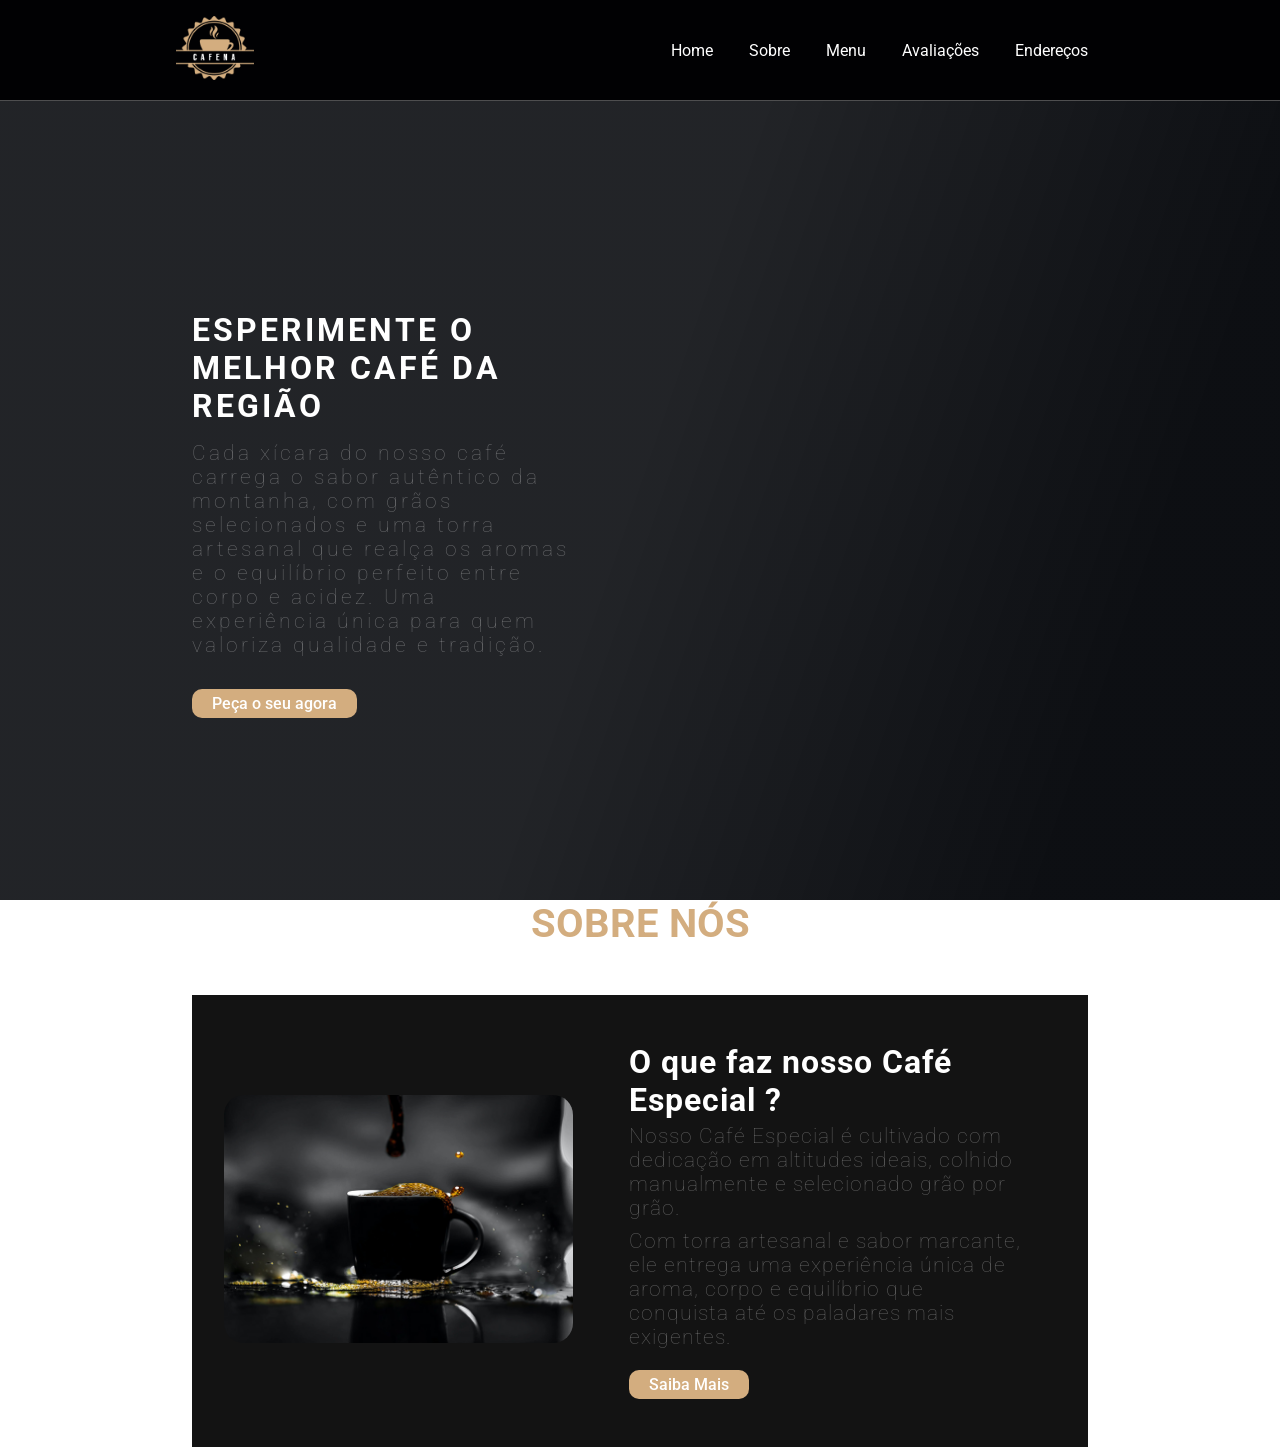
<file: index.html>
<!DOCTYPE html>
<html lang="pt-br">

<head>
    <meta charset="UTF-8">
    <meta name="viewport" content="width=device-width, initial-scale=1.0">
    <!-- css aplicação -->
    <link rel="stylesheet" href="style.css">
    <!-- google fonts -->
    <link rel="preconnect" href="https://fonts.googleapis.com">
    <link rel="preconnect" href="https://fonts.gstatic.com" crossorigin>
    <link href="https://fonts.googleapis.com/css2?family=Roboto:ital,wght@0,100..900;1,100..900&display=swap"
        rel="stylesheet">
    <title>Cafeteria</title>
</head>

<body>

    <div class="caixa-video">
        <video src="./videos/coofe.mp4" loop muted autoplay></video>
        <div class="mascara"></div>
    </div>

    <header>
        <section>
            <a href="#">
                <img src="./imgs/logo.png" alt="logo-cafeteria">
            </a>
            <nav>
                <a href="#">Home</a>
                <a href="#">Sobre</a>
                <a href="#">Menu</a>
                <a href="#">Avaliações</a>
                <a href="#"onclick="mostrarModal()">Endereços</a>
            </nav>
        </section>
    </header>


    <section class="caixa-principal">
        <div>
            <h3>Esperimente o Melhor Café da Região</h3>
            <p>Cada xícara do nosso café carrega o sabor autêntico da montanha, com grãos selecionados e uma torra
                artesanal que realça os aromas e o equilíbrio perfeito entre corpo e acidez. Uma experiência única para
                quem valoriza qualidade e tradição.</p>
            <a href="#" class="botao-link">Peça o seu agora</a>
        </div>


    </section>

    <section class="caixa-sobre">
        <h2>Sobre Nós</h2>
        <div class="sobre-container">
            <div class="sobre-img">
                <img src="./imgs/about-img.jpg" alt="Uma xicara com café">
            </div>
            <div class="sobre-texto">
                <h3>O que faz nosso Café Especial ?</h3>
                <p>
                    Nosso Café Especial é cultivado com dedicação em altitudes ideais, colhido manualmente e selecionado
                    grão por grão.
                </p>
                <p>
                    Com torra artesanal e sabor marcante, ele entrega uma experiência única de aroma,
                    corpo e equilíbrio que conquista até os paladares mais exigentes.
                </p>

                <a href="#" class="botao-link">Saiba Mais</a>

            </div>
        </div>
    </section>

    <div class="modal">
        <h3>Nosso Endereço</h3>

        <iframe
            src="https://www.google.com/maps/embed?pb=!1m18!1m12!1m3!1d29634.60490710703!2d-49.630032117966316!3d-21.806346627617785!2m3!1f0!2f0!3f0!3m2!1i1024!2i768!4f13.1!3m3!1m2!1s0x94be467589002709%3A0x54c03e662abc324e!2sCafel%C3%A2ndia%2C%20SP%2C%2016500-000!5e0!3m2!1spt-BR!2sbr!4v1752083420505!5m2!1spt-BR!2sbr"
            width="600" height="450" style="border:0;" allowfullscreen="" loading="lazy"
            referrerpolicy="no-referrer-when-downgrade">
        </iframe>
    </div>

    <div class="mascara-modal"onclick="esconderModal()"></div>


<script src="script.js"></script>

</body>

</html>
</file>
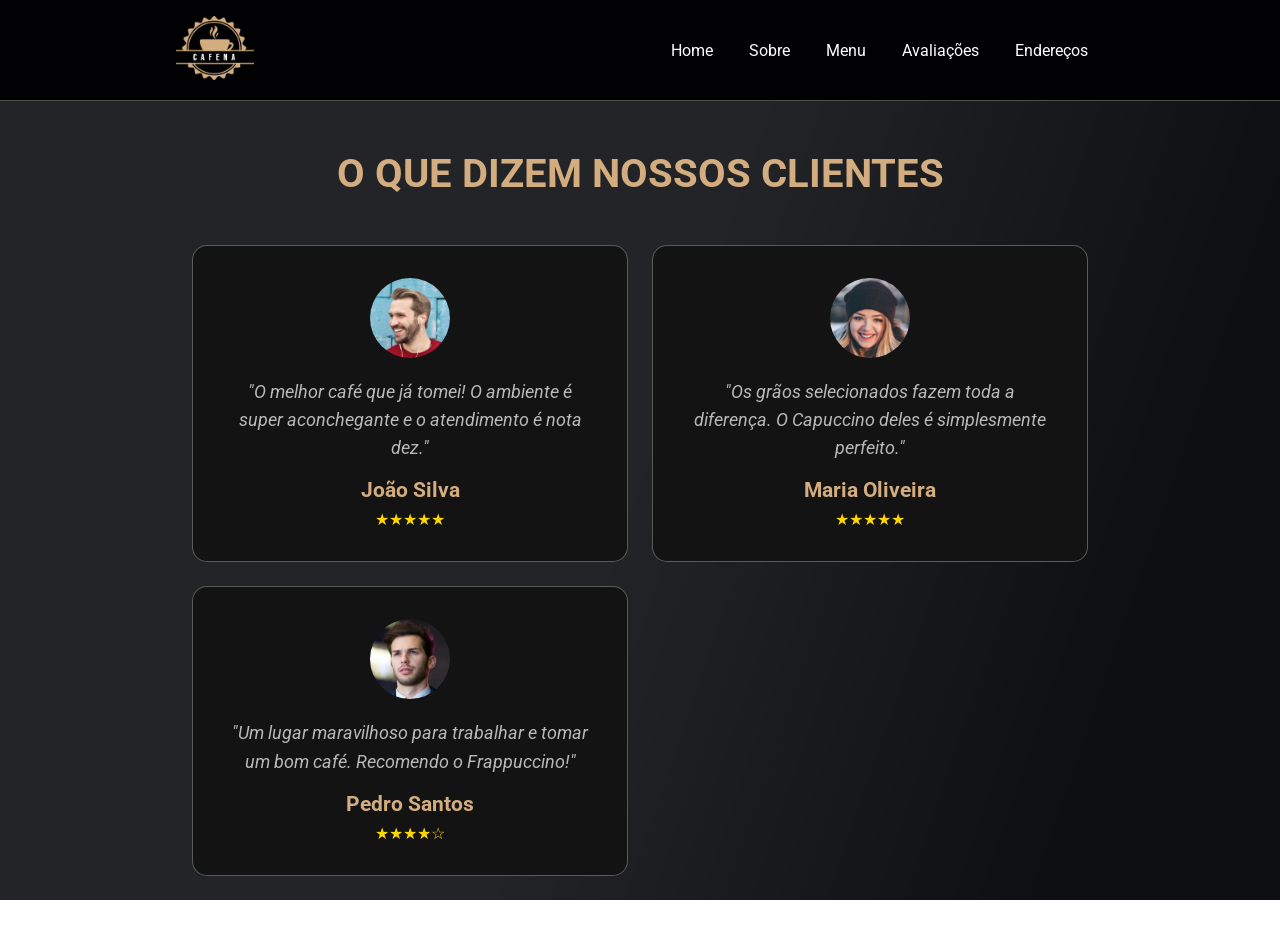
<file: avaliacoes.html>
<!DOCTYPE html>
<html lang="pt-br">

<head>
    <meta charset="UTF-8">
    <meta name="viewport" content="width=device-width, initial-scale=1.0">
    <!-- css aplicação -->
    <link rel="stylesheet" href="style.css">
    <!-- google fonts -->
    <link rel="preconnect" href="https://fonts.googleapis.com">
    <link rel="preconnect" href="https://fonts.gstatic.com" crossorigin>
    <link href="https://fonts.googleapis.com/css2?family=Roboto:ital,wght@0,100..900;1,100..900&display=swap"
        rel="stylesheet">
    <title>Avaliações - Cafeteria</title>
</head>

<body>

    <div class="caixa-video">
        <video src="./videos/coofe.mp4" loop muted autoplay></video>
        <div class="mascara"></div>
    </div>

    <header>
        <section>
            <a href="index.html">
                <img src="./imgs/logo.png" alt="logo-cafeteria">
            </a>
            <nav>
                <a href="index.html">Home</a>
                <a href="sobre.html">Sobre</a>
                <a href="menu.html">Menu</a>
                <a href="avaliacoes.html">Avaliações</a>
                <a href="#" onclick="mostrarModal()">Endereços</a>
            </nav>
        </section>
    </header>

    <section class="caixa-avaliacoes">
        <h2>O que dizem nossos clientes</h2>
        <div class="avaliacoes-grid">
            <div class="avaliacao-card">
                <img src="./imgs/pic-1.png" alt="Cliente 1">
                <p>"O melhor café que já tomei! O ambiente é super aconchegante e o atendimento é nota dez."</p>
                <h3>João Silva</h3>
                <div class="estrelas">★★★★★</div>
            </div>
            <div class="avaliacao-card">
                <img src="./imgs/pic-2.png" alt="Cliente 2">
                <p>"Os grãos selecionados fazem toda a diferença. O Capuccino deles é simplesmente perfeito."</p>
                <h3>Maria Oliveira</h3>
                <div class="estrelas">★★★★★</div>
            </div>
            <div class="avaliacao-card">
                <img src="./imgs/pic-3.png" alt="Cliente 3">
                <p>"Um lugar maravilhoso para trabalhar e tomar um bom café. Recomendo o Frappuccino!"</p>
                <h3>Pedro Santos</h3>
                <div class="estrelas">★★★★☆</div>
            </div>
        </div>
    </section>

    <div class="modal">
        <h3>Nosso Endereço</h3>
        <iframe
            src="https://www.google.com/maps/embed?pb=!1m18!1m12!1m3!1d29634.60490710703!2d-49.630032117966316!3d-21.806346627617785!2m3!1f0!2f0!3f0!3m2!1i1024!2i768!4f13.1!3m3!1m2!1s0x94be467589002709%3A0x54c03e662abc324e!2sCafel%C3%A2ndia%2C%20SP%2C%2016500-000!5e0!3m2!1spt-BR!2sbr!4v1752083420505!5m2!1spt-BR!2sbr"
            width="600" height="450" style="border:0;" allowfullscreen="" loading="lazy"
            referrerpolicy="no-referrer-when-downgrade">
        </iframe>
    </div>

    <div class="mascara-modal" onclick="esconderModal()"></div>

    <script src="script.js"></script>

</body>

</html>
</file>
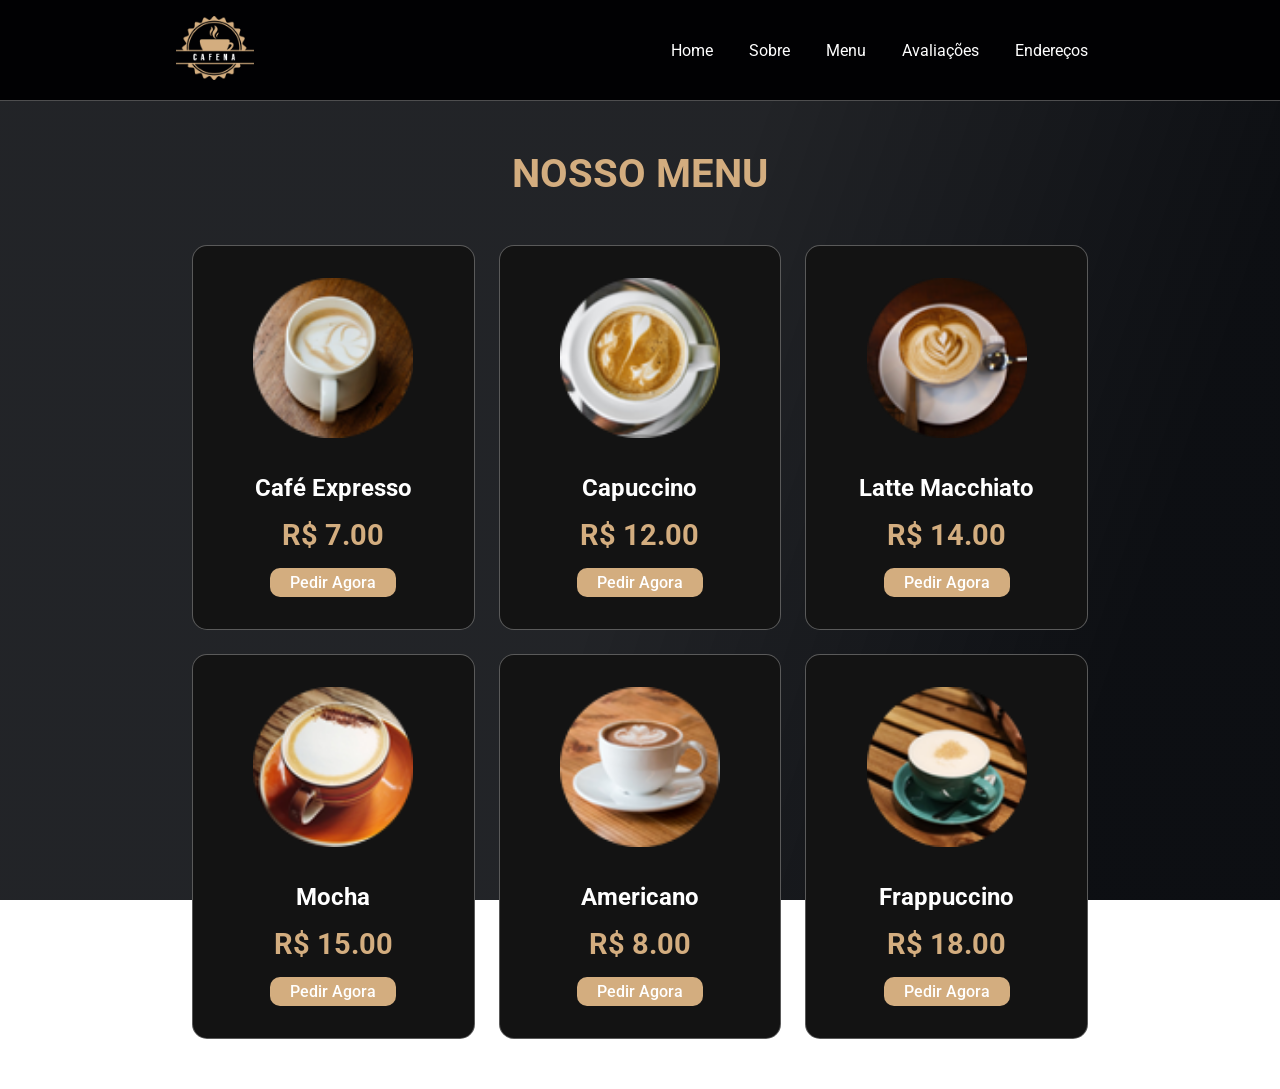
<file: menu.html>
<!DOCTYPE html>
<html lang="pt-br">

<head>
    <meta charset="UTF-8">
    <meta name="viewport" content="width=device-width, initial-scale=1.0">
    <!-- css aplicação -->
    <link rel="stylesheet" href="style.css">
    <!-- google fonts -->
    <link rel="preconnect" href="https://fonts.googleapis.com">
    <link rel="preconnect" href="https://fonts.gstatic.com" crossorigin>
    <link href="https://fonts.googleapis.com/css2?family=Roboto:ital,wght@0,100..900;1,100..900&display=swap"
        rel="stylesheet">
    <title>Menu - Cafeteria</title>
</head>

<body>

    <div class="caixa-video">
        <video src="./videos/coofe.mp4" loop muted autoplay></video>
        <div class="mascara"></div>
    </div>

    <header>
        <section>
            <a href="index.html">
                <img src="./imgs/logo.png" alt="logo-cafeteria">
            </a>
            <nav>
                <a href="index.html">Home</a>
                <a href="sobre.html">Sobre</a>
                <a href="menu.html">Menu</a>
                <a href="avaliacoes.html">Avaliações</a>
                <a href="#" onclick="mostrarModal()">Endereços</a>
            </nav>
        </section>
    </header>

    <section class="caixa-menu">
        <h2>Nosso Menu</h2>
        <div class="menu-grid">
            <div class="menu-item">
                <img src="./imgs/menu-1.png" alt="Café 1">
                <h3>Café Expresso</h3>
                <div class="preco">R$ 7.00</div>
                <a href="#" class="botao-link">Pedir Agora</a>
            </div>
            <div class="menu-item">
                <img src="./imgs/menu-2.png" alt="Café 2">
                <h3>Capuccino</h3>
                <div class="preco">R$ 12.00</div>
                <a href="#" class="botao-link">Pedir Agora</a>
            </div>
            <div class="menu-item">
                <img src="./imgs/menu-3.png" alt="Café 3">
                <h3>Latte Macchiato</h3>
                <div class="preco">R$ 14.00</div>
                <a href="#" class="botao-link">Pedir Agora</a>
            </div>
            <div class="menu-item">
                <img src="./imgs/menu-4.png" alt="Café 4">
                <h3>Mocha</h3>
                <div class="preco">R$ 15.00</div>
                <a href="#" class="botao-link">Pedir Agora</a>
            </div>
            <div class="menu-item">
                <img src="./imgs/menu-5.png" alt="Café 5">
                <h3>Americano</h3>
                <div class="preco">R$ 8.00</div>
                <a href="#" class="botao-link">Pedir Agora</a>
            </div>
            <div class="menu-item">
                <img src="./imgs/menu-6.png" alt="Café 6">
                <h3>Frappuccino</h3>
                <div class="preco">R$ 18.00</div>
                <a href="#" class="botao-link">Pedir Agora</a>
            </div>
        </div>
    </section>

    <div class="modal">
        <h3>Nosso Endereço</h3>
        <iframe
            src="https://www.google.com/maps/embed?pb=!1m18!1m12!1m3!1d29634.60490710703!2d-49.630032117966316!3d-21.806346627617785!2m3!1f0!2f0!3f0!3m2!1i1024!2i768!4f13.1!3m3!1m2!1s0x94be467589002709%3A0x54c03e662abc324e!2sCafel%C3%A2ndia%2C%20SP%2C%2016500-000!5e0!3m2!1spt-BR!2sbr!4v1752083420505!5m2!1spt-BR!2sbr"
            width="600" height="450" style="border:0;" allowfullscreen="" loading="lazy"
            referrerpolicy="no-referrer-when-downgrade">
        </iframe>
    </div>

    <div class="mascara-modal" onclick="esconderModal()"></div>

    <script src="script.js"></script>

</body>

</html>
</file>
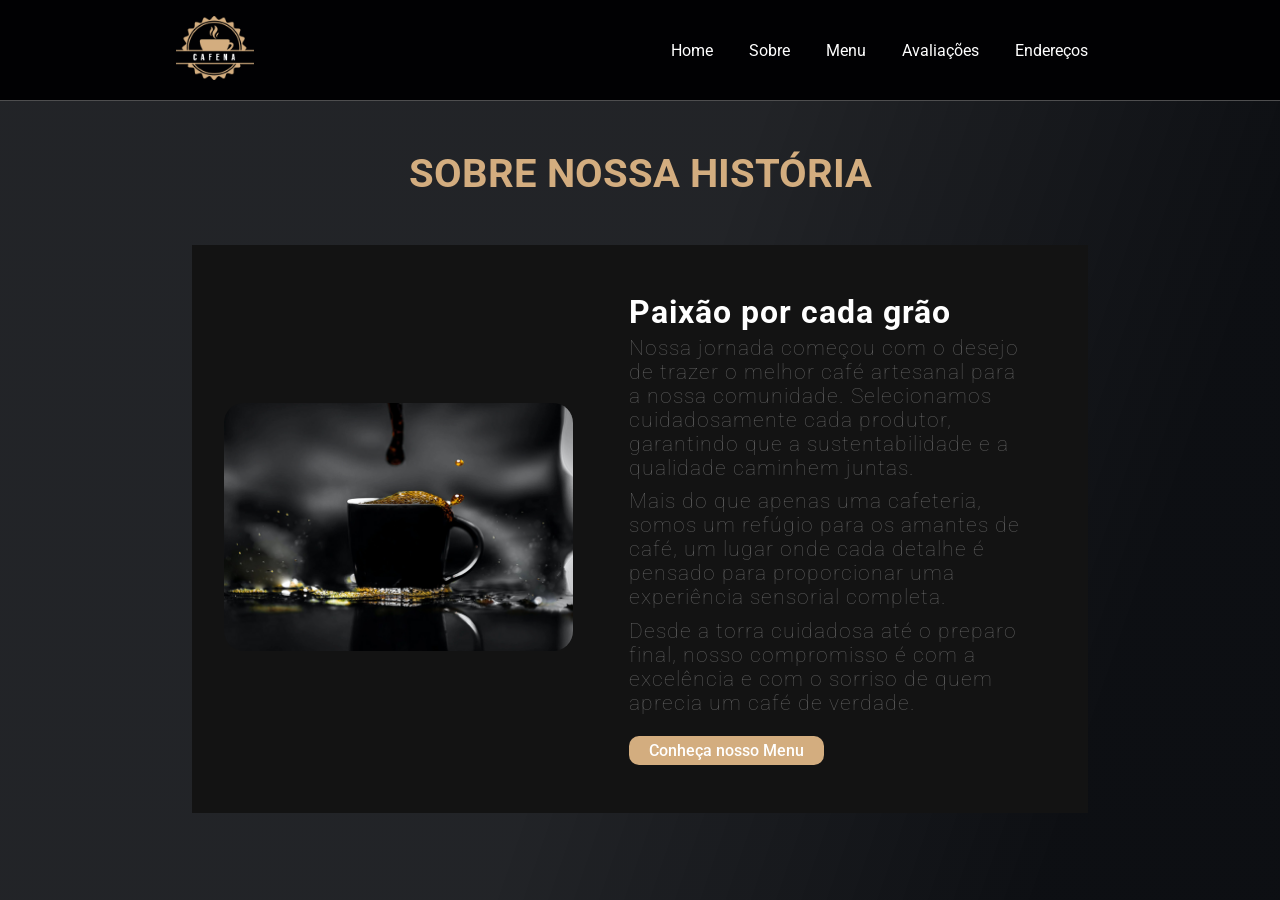
<file: sobre.html>
<!DOCTYPE html>
<html lang="pt-br">

<head>
    <meta charset="UTF-8">
    <meta name="viewport" content="width=device-width, initial-scale=1.0">
    <!-- css aplicação -->
    <link rel="stylesheet" href="style.css">
    <!-- google fonts -->
    <link rel="preconnect" href="https://fonts.googleapis.com">
    <link rel="preconnect" href="https://fonts.gstatic.com" crossorigin>
    <link href="https://fonts.googleapis.com/css2?family=Roboto:ital,wght@0,100..900;1,100..900&display=swap"
        rel="stylesheet">
    <title>Sobre Nós - Cafeteria</title>
</head>

<body>

    <div class="caixa-video">
        <video src="./videos/coofe.mp4" loop muted autoplay></video>
        <div class="mascara"></div>
    </div>

    <header>
        <section>
            <a href="index.html">
                <img src="./imgs/logo.png" alt="logo-cafeteria">
            </a>
            <nav>
                <a href="index.html">Home</a>
                <a href="sobre.html">Sobre</a>
                <a href="menu.html">Menu</a>
                <a href="avaliacoes.html">Avaliações</a>
                <a href="#" onclick="mostrarModal()">Endereços</a>
            </nav>
        </section>
    </header>

    <section class="caixa-sobre" style="padding-top: 150px; min-height: 100vh;">
        <h2>Sobre Nossa História</h2>
        <div class="sobre-container">
            <div class="sobre-img">
                <img src="./imgs/about-img.jpg" alt="Nossa Cafeteria">
            </div>
            <div class="sobre-texto">
                <h3>Paixão por cada grão</h3>
                <p>
                    Nossa jornada começou com o desejo de trazer o melhor café artesanal para a nossa comunidade. Selecionamos cuidadosamente cada produtor, garantindo que a sustentabilidade e a qualidade caminhem juntas.
                </p>
                <p>
                    Mais do que apenas uma cafeteria, somos um refúgio para os amantes de café, um lugar onde cada detalhe é pensado para proporcionar uma experiência sensorial completa.
                </p>
                <p>
                    Desde a torra cuidadosa até o preparo final, nosso compromisso é com a excelência e com o sorriso de quem aprecia um café de verdade.
                </p>
                <a href="menu.html" class="botao-link">Conheça nosso Menu</a>
            </div>
        </div>
    </section>

    <div class="modal">
        <h3>Nosso Endereço</h3>
        <iframe
            src="https://www.google.com/maps/embed?pb=!1m18!1m12!1m3!1d29634.60490710703!2d-49.630032117966316!3d-21.806346627617785!2m3!1f0!2f0!3f0!3m2!1i1024!2i768!4f13.1!3m3!1m2!1s0x94be467589002709%3A0x54c03e662abc324e!2sCafel%C3%A2ndia%2C%20SP%2C%2016500-000!5e0!3m2!1spt-BR!2sbr!4v1752083420505!5m2!1spt-BR!2sbr"
            width="600" height="450" style="border:0;" allowfullscreen="" loading="lazy"
            referrerpolicy="no-referrer-when-downgrade">
        </iframe>
    </div>

    <div class="mascara-modal" onclick="esconderModal()"></div>

    <script src="script.js"></script>

</body>

</html>
</file>
<file: style.css>
:root{
    --main-color: #d3ad7f;
    --black: #131313;
    --bg: #010103;
    --border: 0.1rem solid rgba(255,255,255,0.3);
}


* {
    margin: 0;
    padding: 0;
    box-sizing: border-box;
    font-size: 16px;
    text-decoration: none;
    font-family: roboto, sans-serif;
}

.caixa-video {
    position: fixed;
    z-index: -1;
    width: 100%;
    height: 100%;
}

.caixa-video video {
    min-width: 100%;
    min-height: 100%;
    position: fixed;
    top: 0;
}

.mascara {
    width: 100%;
    height: 100%;
    position: fixed;
    top: 0;
    background: linear-gradient(109deg, rgba(10, 12, 16, 0.9)50%, rgba(10, 12, 16, 0.99)85%);
}

header{
    width: 100vw;
    position: fixed;
    top: 0;
    left: 0;
    z-index: 2;
    background-color: var(--bg);
    border-bottom: var(--border);
}

header section{
    display: flex;
    align-items: center;
    justify-content: space-around;
    gap: 50px;
    padding: 1rem 0;
    position: relative;
}

header section a img{
    height: 4rem;
}

header section nav a{
    margin: 0 1rem;
    color: white;
    transition: 0.3s linear;
}

header section nav a:hover{
    color: var(--main-color);
    border-bottom: 0.1rem solid var(--main-color);
    padding-bottom: 0.5rem;
}

.caixa-principal{
    min-height: 100vh;
    display: flex;
    align-items: center;
    
}

.caixa-principal div{
    padding: 10% 15% 0 15%;
    max-width: 60%;
    
}

.caixa-principal div h3{
    color: white;
    font-size: 2rem;
    text-transform: uppercase;
    letter-spacing: 3px;
}

.caixa-principal div p{
    font-size: 1.3rem;
    color: rgba(255,255,255,0.3);
    font-weight: 100;
    letter-spacing: 3px;
    padding: 1rem 0;
}

.botao-link{
    display: inline-block;
    margin-top: 1rem;
    background-color: var(--main-color);
    cursor: pointer;
    color: white;
    padding: 5px 20px;
    border-radius: 10px;
    transition: 0.2s linear;
    font-weight: 500;
}

.botao-link:hover{
    letter-spacing: 2px;
    color: var(--black);
    font-weight: 500;
}

.caixa-sobre{
    padding: 0 15%;
}

.caixa-sobre h2{
    text-align: center;
    color: white;
    text-transform: uppercase;
    padding-bottom: 3rem;
    font-size: 2.5rem;
    color: var(--main-color);
}


.caixa-sobre .sobre-container{
    display: flex;
    align-items: center;
    gap: 1.5rem;
    background-color: var(--black);
    padding: 1rem 2rem;
}

.caixa-sobre .sobre-container .sobre-img{
    flex: 1 1 45rem;
}

.caixa-sobre .sobre-container .sobre-img img{
    width: 100%;
    border-radius: 20px;
}

.caixa-sobre .sobre-container .sobre-texto{
    flex: 1 1 55rem;
    padding: 2rem;
}

.caixa-sobre .sobre-container .sobre-texto h3{
    font-size: 2rem;
    color: white;
    letter-spacing: 1px;
}

.caixa-sobre .sobre-container .sobre-texto p{
    font-size: 1.3rem;
    color: rgba(255,255,255,0.3);
    letter-spacing: 1px;
    font-weight: 100;
    padding: 0.3rem 0;
}

.modal{
    display: flex;
    flex-direction: column;
    background-color: transparent;
    gap: 20px;
    z-index: 4;
    position: fixed;
    top: 50%;
    left: -30%;
    transform: translate(-50%,-40%);
    text-align: center;
    transition: left 1s ease-in;
}

.modal iframe{
    height: 350px;
    border-radius: 20px;
}

.modal h3{
    font-size: 2rem;
    color: var(--main-color);
    text-transform: uppercase;
}

.mascara-modal{
    visibility: hidden;
    z-index: 3;
    position: fixed;
    inset: 0;
    width: 100vw;
    height: 100vh;
    background: linear-gradient(109deg, rgba(10,12,16,0.99)15%, rgba(10,12,16,0.7)50%, rgba(10,12,16,0.99)85%);
}











/* Estilos Adicionais para Menu e Avaliações */
.caixa-menu, .caixa-avaliacoes {
    padding: 150px 15% 50px;
    min-height: 100vh;
}

.caixa-menu h2, .caixa-avaliacoes h2 {
    text-align: center;
    color: var(--main-color);
    text-transform: uppercase;
    padding-bottom: 3rem;
    font-size: 2.5rem;
}

.menu-grid {
    display: grid;
    grid-template-columns: repeat(auto-fit, minmax(250px, 1fr));
    gap: 1.5rem;
}

.menu-item {
    background-color: var(--black);
    padding: 2rem;
    text-align: center;
    border: var(--border);
    border-radius: 15px;
    transition: 0.3s;
}

.menu-item:hover {
    border-color: var(--main-color);
    transform: scale(1.02);
}

.menu-item img {
    height: 10rem;
    margin-bottom: 1rem;
}

.menu-item h3 {
    color: white;
    font-size: 1.5rem;
    padding: 1rem 0;
}

.menu-item .preco {
    color: var(--main-color);
    font-size: 1.8rem;
    font-weight: bold;
}

.avaliacoes-grid {
    display: grid;
    grid-template-columns: repeat(auto-fit, minmax(300px, 1fr));
    gap: 1.5rem;
}

.avaliacao-card {
    background-color: var(--black);
    padding: 2rem;
    border: var(--border);
    border-radius: 15px;
    text-align: center;
}

.avaliacao-card img {
    height: 5rem;
    width: 5rem;
    border-radius: 50%;
    object-fit: cover;
    margin-bottom: 1rem;
}

.avaliacao-card p {
    color: rgba(255,255,255,0.7);
    font-size: 1.1rem;
    line-height: 1.6;
    font-style: italic;
    margin-bottom: 1rem;
}

.avaliacao-card h3 {
    color: var(--main-color);
    font-size: 1.3rem;
}

.estrelas {
    color: gold;
    margin-top: 0.5rem;
}
</file>
